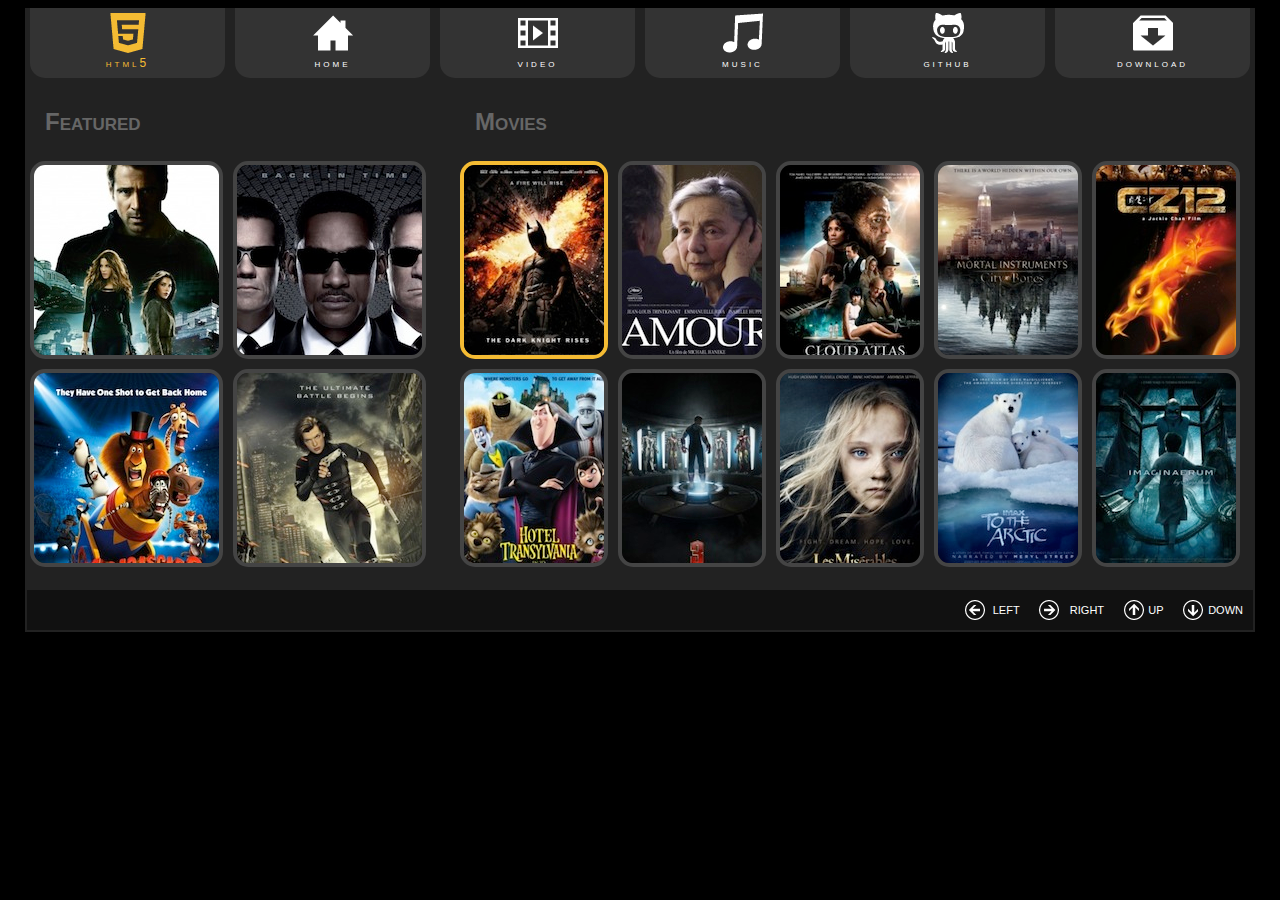
<file: index.html>
<!DOCTYPE html>
<html>
<head>
  <title>Gridy.js Demo</title>
  <meta charset="utf8">
  <link rel="stylesheet" type="text/css" href="http://necolas.github.com/normalize.css/2.0.1/normalize.css">
  <link rel="stylesheet" type="text/css" href="smart.css">
</head>
<body>
    <section id="app">
    <nav id="category">
        <script type="text/tpl">
            <li class="{name}"><a href="{url}">{name}</a></li>
        </script>
        <div class="wrapper">
            <div class="content"></div>
        </div>
    </nav>

    <section class="featured col2">
        <h2>Featured</h2>
        <div id="featured">
            <script type="text/tpl">
                <li><figure><img data-src="images/posters/{id}.jpg"></figure></li>
            </script>
            <div class="wrapper">
                <div class="content"></div>
            </div>
        </div>
    </section>

    <section class="movies col4">
        <h2>Movies</h2>
        <div id="videos">
            <script type="text/tpl">
                <li><figure><img data-src="images/posters/s{id}.jpg"></figure></li>
            </script>
            <div class="wrapper">
                <div class="content"></div>
            </div>
        </div>
    </section>

    <footer class="col6">
        <span class="arrow_left">left</span>
        <span class="arrow_right">right</span>
        <span class="arrow_up">up</span>
        <span class="arrow_down">down</span>
    </footer>

</section>
<script src="gridy.min.js"></script>
<script src="smart.js"></script>
</body>
</html>
</file>
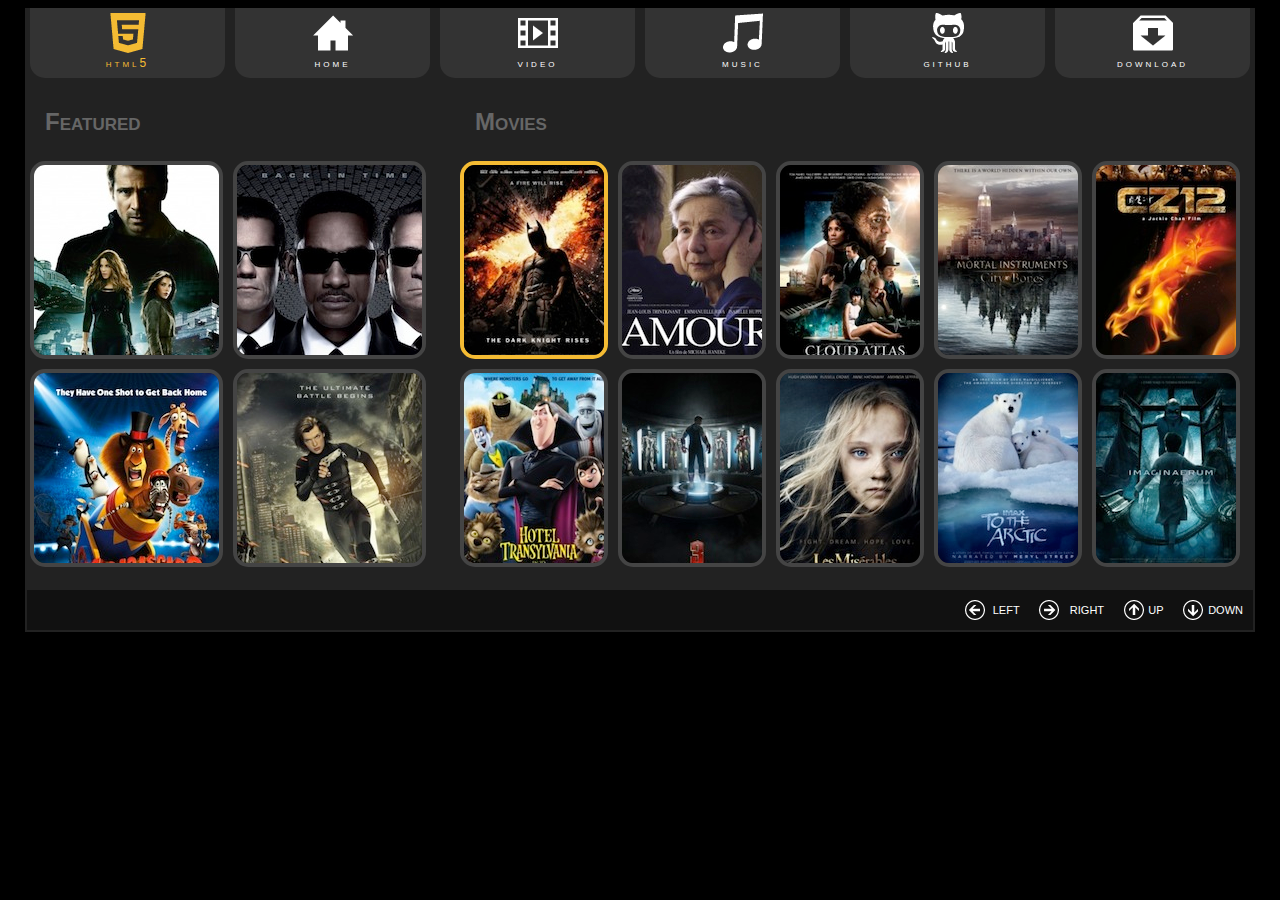
<file: demo-app/index.html>
<!DOCTYPE html>
<html>
<head>
  <title>Gridy.js Demo</title>
  <meta charset="utf8">
  <link rel="stylesheet" type="text/css" href="http://necolas.github.com/normalize.css/2.0.1/normalize.css">
  <link rel="stylesheet" type="text/css" href="smart.css">
</head>
<body>
    <section id="app">
    <nav id="category">
        <script type="text/tpl">
            <li class="{name}"><a href="{url}">{name}</a></li>
        </script>
        <div class="wrapper">
            <div class="content"></div>
        </div>
    </nav>

    <section class="featured col2">
        <h2>Featured</h2>
        <div id="featured">
            <script type="text/tpl">
                <li><figure><img data-src="images/posters/{id}.jpg"></figure></li>
            </script>
            <div class="wrapper">
                <div class="content"></div>
            </div>
        </div>
    </section>

    <section class="movies col4">
        <h2>Movies</h2>
        <div id="videos">
            <script type="text/tpl">
                <li><figure><img data-src="images/posters/s{id}.jpg"></figure></li>
            </script>
            <div class="wrapper">
                <div class="content"></div>
            </div>
        </div>
    </section>

    <footer class="col6">
        <span class="arrow_left">left</span>
        <span class="arrow_right">right</span>
        <span class="arrow_up">up</span>
        <span class="arrow_down">down</span>
    </footer>

</section>
<script src="../gridy.min.js"></script>
<script src="smart.js"></script>
</body>
</html>
</file>
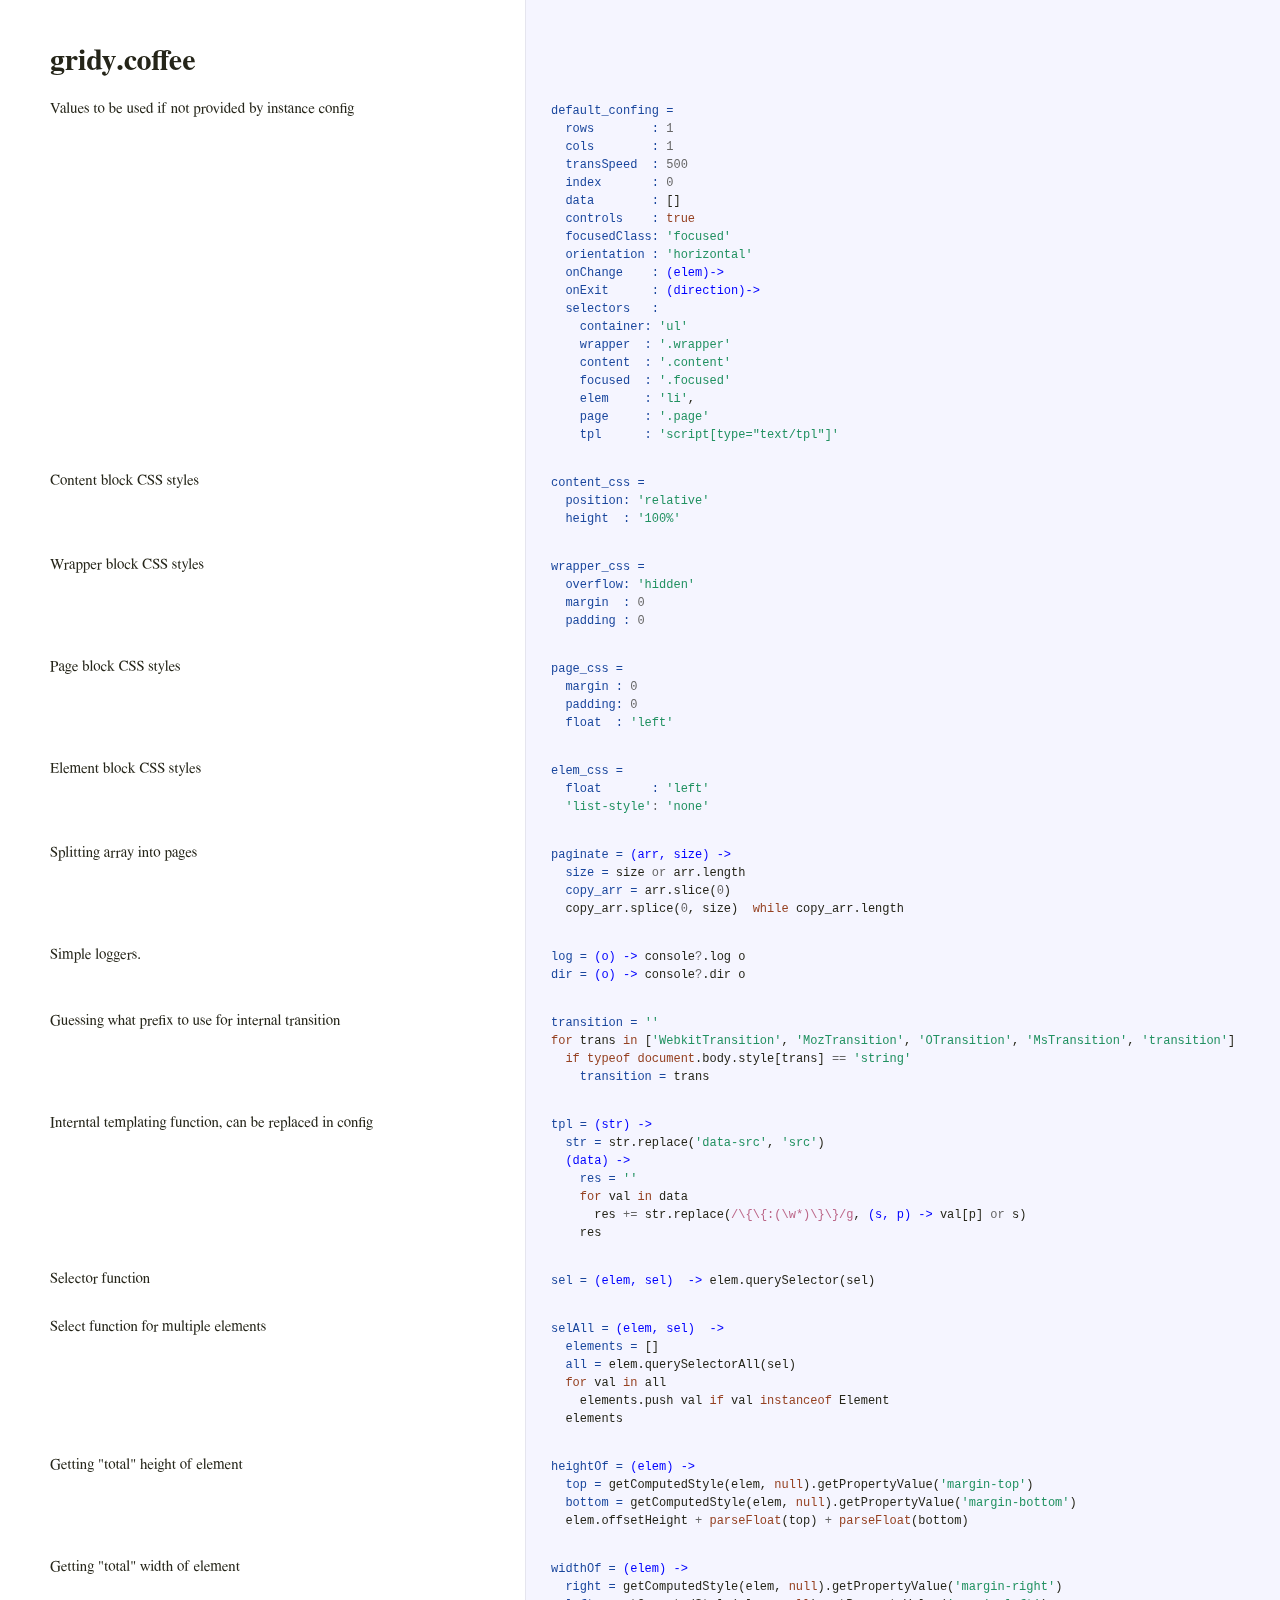
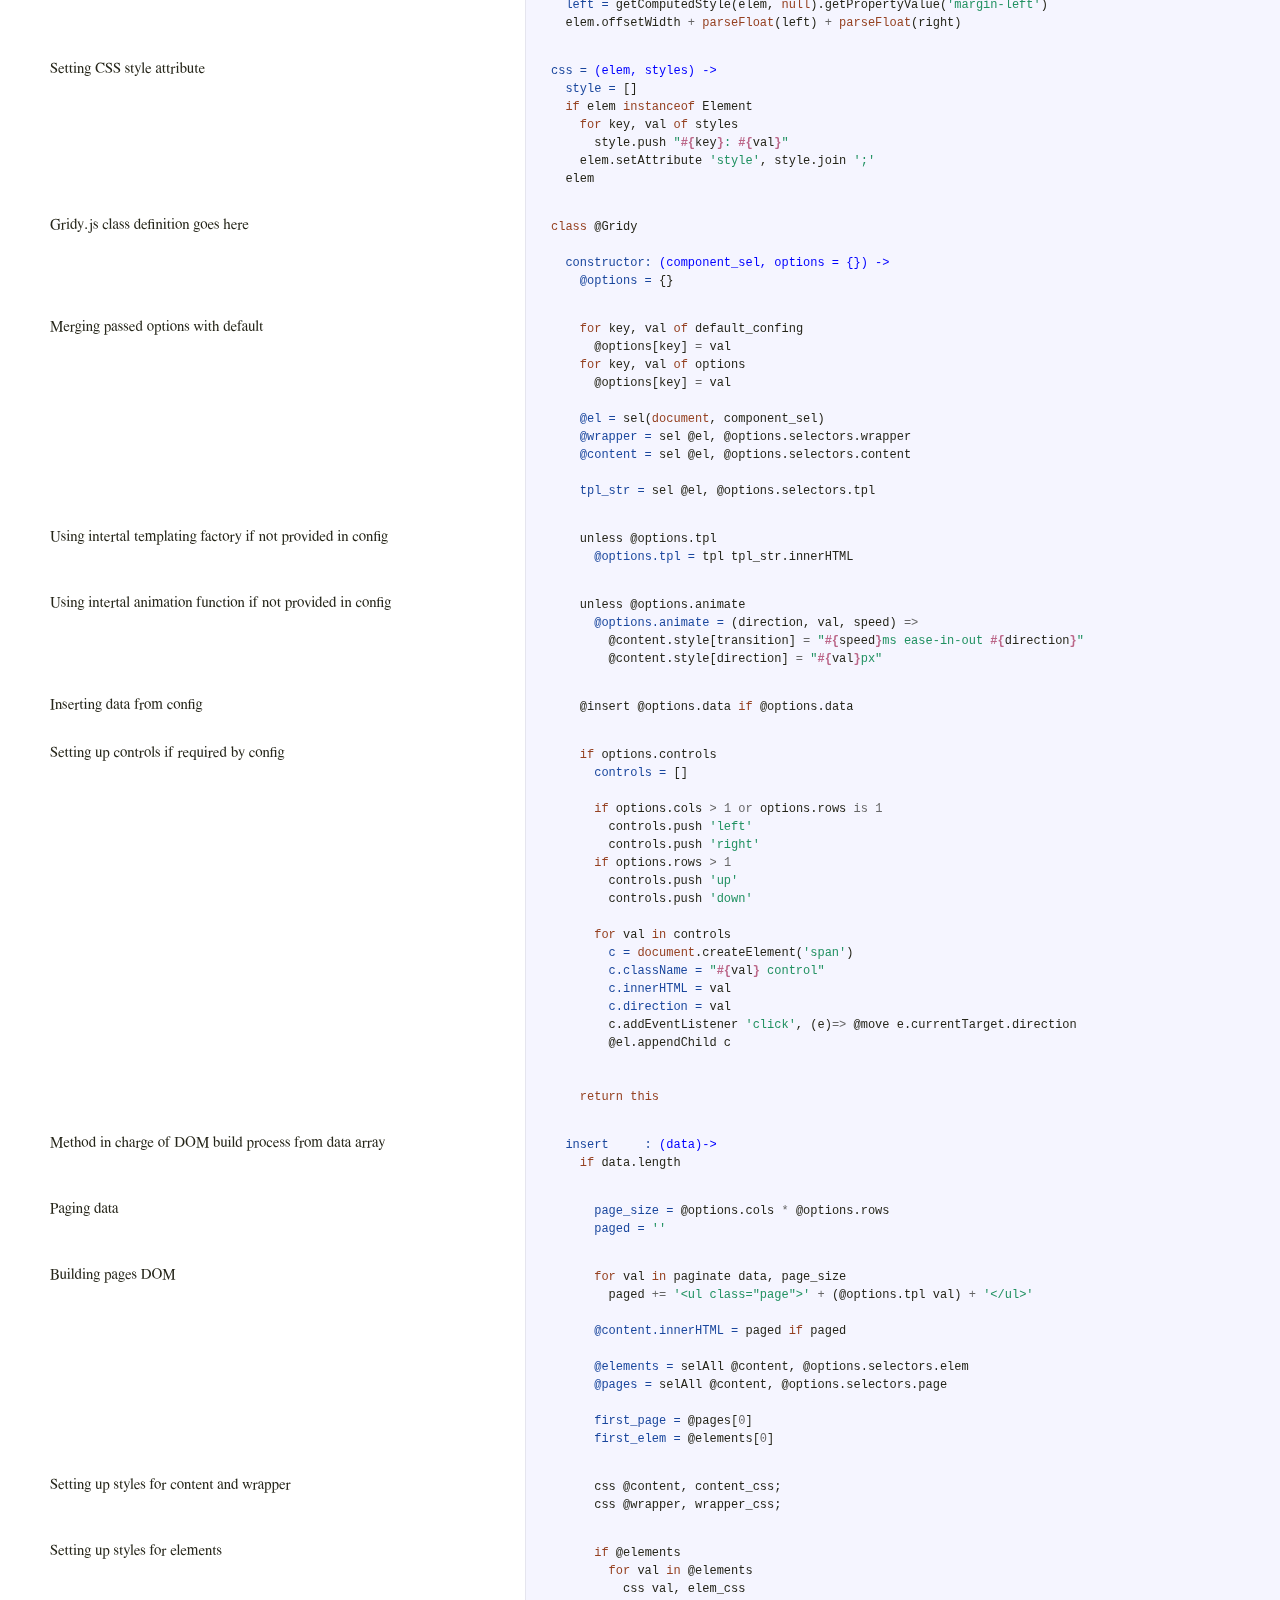
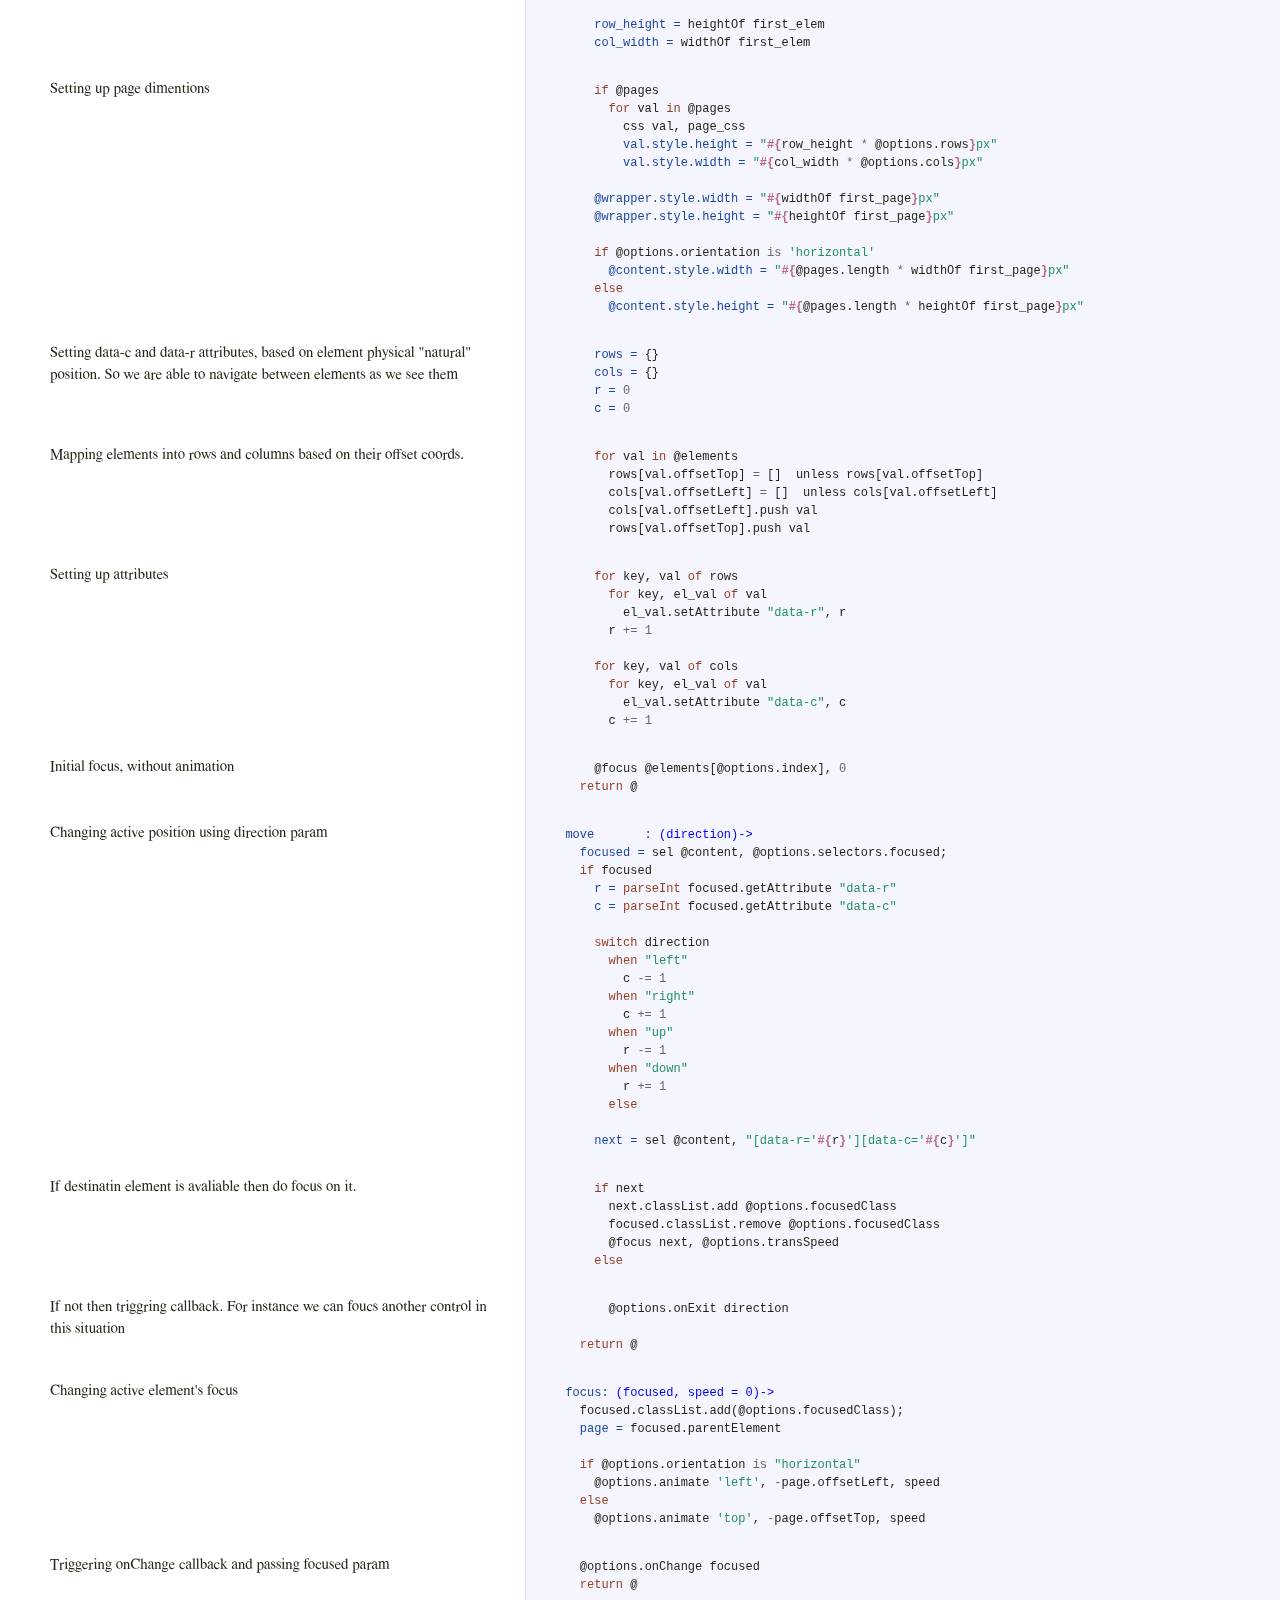
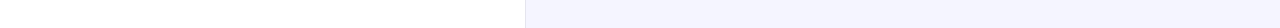
<file: docs/gridy.html>
<!DOCTYPE html>  <html> <head>   <title>gridy.coffee</title>   <meta http-equiv="content-type" content="text/html; charset=UTF-8">   <link rel="stylesheet" media="all" href="docco.css" /> </head> <body>   <div id="container">     <div id="background"></div>          <table cellpadding="0" cellspacing="0">       <thead>         <tr>           <th class="docs">             <h1>               gridy.coffee             </h1>           </th>           <th class="code">           </th>         </tr>       </thead>       <tbody>                               <tr id="section-1">             <td class="docs">               <div class="pilwrap">                 <a class="pilcrow" href="#section-1">&#182;</a>               </div>               <p>Values to be used if not provided by instance config</p>             </td>             <td class="code">               <div class="highlight"><pre><span class="nv">default_confing =</span>
  <span class="nv">rows        : </span><span class="mi">1</span>
  <span class="nv">cols        : </span><span class="mi">1</span>
  <span class="nv">transSpeed  : </span><span class="mi">500</span>
  <span class="nv">index       : </span><span class="mi">0</span>
  <span class="nv">data        : </span><span class="p">[]</span>
  <span class="nv">controls    : </span><span class="kc">true</span>
  <span class="nv">focusedClass: </span><span class="s">&#39;focused&#39;</span>
  <span class="nv">orientation : </span><span class="s">&#39;horizontal&#39;</span>
  <span class="nv">onChange    : </span><span class="nf">(elem)-&gt;</span>
  <span class="nv">onExit      : </span><span class="nf">(direction)-&gt;</span>
  <span class="nv">selectors   :</span>
    <span class="nv">container: </span><span class="s">&#39;ul&#39;</span>
    <span class="nv">wrapper  : </span><span class="s">&#39;.wrapper&#39;</span>
    <span class="nv">content  : </span><span class="s">&#39;.content&#39;</span>
    <span class="nv">focused  : </span><span class="s">&#39;.focused&#39;</span>
    <span class="nv">elem     : </span><span class="s">&#39;li&#39;</span><span class="p">,</span>
    <span class="nv">page     : </span><span class="s">&#39;.page&#39;</span>
    <span class="nv">tpl      : </span><span class="s">&#39;script[type=&quot;text/tpl&quot;]&#39;</span></pre></div>             </td>           </tr>                               <tr id="section-2">             <td class="docs">               <div class="pilwrap">                 <a class="pilcrow" href="#section-2">&#182;</a>               </div>               <p>Content block CSS styles</p>             </td>             <td class="code">               <div class="highlight"><pre><span class="nv">content_css =</span>
  <span class="nv">position: </span><span class="s">&#39;relative&#39;</span>
  <span class="nv">height  : </span><span class="s">&#39;100%&#39;</span></pre></div>             </td>           </tr>                               <tr id="section-3">             <td class="docs">               <div class="pilwrap">                 <a class="pilcrow" href="#section-3">&#182;</a>               </div>               <p>Wrapper block CSS styles</p>             </td>             <td class="code">               <div class="highlight"><pre><span class="nv">wrapper_css =</span>
  <span class="nv">overflow: </span><span class="s">&#39;hidden&#39;</span>
  <span class="nv">margin  : </span><span class="mi">0</span>
  <span class="nv">padding : </span><span class="mi">0</span></pre></div>             </td>           </tr>                               <tr id="section-4">             <td class="docs">               <div class="pilwrap">                 <a class="pilcrow" href="#section-4">&#182;</a>               </div>               <p>Page block CSS styles</p>             </td>             <td class="code">               <div class="highlight"><pre><span class="nv">page_css =</span>
  <span class="nv">margin : </span><span class="mi">0</span>
  <span class="nv">padding: </span><span class="mi">0</span>
  <span class="nv">float  : </span><span class="s">&#39;left&#39;</span></pre></div>             </td>           </tr>                               <tr id="section-5">             <td class="docs">               <div class="pilwrap">                 <a class="pilcrow" href="#section-5">&#182;</a>               </div>               <p>Element block CSS styles</p>             </td>             <td class="code">               <div class="highlight"><pre><span class="nv">elem_css =</span>
  <span class="nv">float       : </span><span class="s">&#39;left&#39;</span>
  <span class="s">&#39;list-style&#39;</span><span class="o">:</span> <span class="s">&#39;none&#39;</span></pre></div>             </td>           </tr>                               <tr id="section-6">             <td class="docs">               <div class="pilwrap">                 <a class="pilcrow" href="#section-6">&#182;</a>               </div>               <p>Splitting array into pages</p>             </td>             <td class="code">               <div class="highlight"><pre><span class="nv">paginate = </span><span class="nf">(arr, size) -&gt;</span>
  <span class="nv">size = </span><span class="nx">size</span> <span class="o">or</span> <span class="nx">arr</span><span class="p">.</span><span class="nx">length</span>
  <span class="nv">copy_arr = </span><span class="nx">arr</span><span class="p">.</span><span class="nx">slice</span><span class="p">(</span><span class="mi">0</span><span class="p">)</span>
  <span class="nx">copy_arr</span><span class="p">.</span><span class="nx">splice</span><span class="p">(</span><span class="mi">0</span><span class="p">,</span> <span class="nx">size</span><span class="p">)</span>  <span class="k">while</span> <span class="nx">copy_arr</span><span class="p">.</span><span class="nx">length</span></pre></div>             </td>           </tr>                               <tr id="section-7">             <td class="docs">               <div class="pilwrap">                 <a class="pilcrow" href="#section-7">&#182;</a>               </div>               <p>Simple loggers.</p>             </td>             <td class="code">               <div class="highlight"><pre><span class="nv">log = </span><span class="nf">(o) -&gt;</span> <span class="nx">console</span><span class="o">?</span><span class="p">.</span><span class="nx">log</span> <span class="nx">o</span>
<span class="nv">dir = </span><span class="nf">(o) -&gt;</span> <span class="nx">console</span><span class="o">?</span><span class="p">.</span><span class="nx">dir</span> <span class="nx">o</span></pre></div>             </td>           </tr>                               <tr id="section-8">             <td class="docs">               <div class="pilwrap">                 <a class="pilcrow" href="#section-8">&#182;</a>               </div>               <p>Guessing what prefix to use for internal transition</p>             </td>             <td class="code">               <div class="highlight"><pre><span class="nv">transition = </span><span class="s">&#39;&#39;</span>
<span class="k">for</span> <span class="nx">trans</span> <span class="k">in</span> <span class="p">[</span><span class="s">&#39;WebkitTransition&#39;</span><span class="p">,</span> <span class="s">&#39;MozTransition&#39;</span><span class="p">,</span> <span class="s">&#39;OTransition&#39;</span><span class="p">,</span> <span class="s">&#39;MsTransition&#39;</span><span class="p">,</span> <span class="s">&#39;transition&#39;</span><span class="p">]</span>
  <span class="k">if</span> <span class="k">typeof</span> <span class="nb">document</span><span class="p">.</span><span class="nx">body</span><span class="p">.</span><span class="nx">style</span><span class="p">[</span><span class="nx">trans</span><span class="p">]</span> <span class="o">==</span> <span class="s">&#39;string&#39;</span>
    <span class="nv">transition = </span><span class="nx">trans</span></pre></div>             </td>           </tr>                               <tr id="section-9">             <td class="docs">               <div class="pilwrap">                 <a class="pilcrow" href="#section-9">&#182;</a>               </div>               <p>Interntal templating function, can be replaced in config</p>             </td>             <td class="code">               <div class="highlight"><pre><span class="nv">tpl = </span><span class="nf">(str) -&gt;</span>
  <span class="nv">str = </span><span class="nx">str</span><span class="p">.</span><span class="nx">replace</span><span class="p">(</span><span class="s">&#39;data-src&#39;</span><span class="p">,</span> <span class="s">&#39;src&#39;</span><span class="p">)</span>
  <span class="nf">(data) -&gt;</span>
    <span class="nv">res = </span><span class="s">&#39;&#39;</span>
    <span class="k">for</span> <span class="nx">val</span> <span class="k">in</span> <span class="nx">data</span>
      <span class="nx">res</span> <span class="o">+=</span> <span class="nx">str</span><span class="p">.</span><span class="nx">replace</span><span class="p">(</span><span class="sr">/\{\{:(\w*)\}\}/g</span><span class="p">,</span> <span class="nf">(s, p) -&gt;</span> <span class="nx">val</span><span class="p">[</span><span class="nx">p</span><span class="p">]</span> <span class="o">or</span> <span class="nx">s</span><span class="p">)</span>
    <span class="nx">res</span></pre></div>             </td>           </tr>                               <tr id="section-10">             <td class="docs">               <div class="pilwrap">                 <a class="pilcrow" href="#section-10">&#182;</a>               </div>               <p>Selector function</p>             </td>             <td class="code">               <div class="highlight"><pre><span class="nv">sel = </span><span class="nf">(elem, sel)  -&gt;</span> <span class="nx">elem</span><span class="p">.</span><span class="nx">querySelector</span><span class="p">(</span><span class="nx">sel</span><span class="p">)</span></pre></div>             </td>           </tr>                               <tr id="section-11">             <td class="docs">               <div class="pilwrap">                 <a class="pilcrow" href="#section-11">&#182;</a>               </div>               <p>Select function for multiple elements</p>             </td>             <td class="code">               <div class="highlight"><pre><span class="nv">selAll = </span><span class="nf">(elem, sel)  -&gt;</span>
  <span class="nv">elements = </span><span class="p">[]</span>
  <span class="nv">all = </span><span class="nx">elem</span><span class="p">.</span><span class="nx">querySelectorAll</span><span class="p">(</span><span class="nx">sel</span><span class="p">)</span>
  <span class="k">for</span> <span class="nx">val</span> <span class="k">in</span> <span class="nx">all</span>
    <span class="nx">elements</span><span class="p">.</span><span class="nx">push</span> <span class="nx">val</span> <span class="k">if</span> <span class="nx">val</span> <span class="k">instanceof</span> <span class="nx">Element</span>
  <span class="nx">elements</span></pre></div>             </td>           </tr>                               <tr id="section-12">             <td class="docs">               <div class="pilwrap">                 <a class="pilcrow" href="#section-12">&#182;</a>               </div>               <p>Getting "total" height of element</p>             </td>             <td class="code">               <div class="highlight"><pre><span class="nv">heightOf = </span><span class="nf">(elem) -&gt;</span>
  <span class="nv">top = </span><span class="nx">getComputedStyle</span><span class="p">(</span><span class="nx">elem</span><span class="p">,</span> <span class="kc">null</span><span class="p">).</span><span class="nx">getPropertyValue</span><span class="p">(</span><span class="s">&#39;margin-top&#39;</span><span class="p">)</span>
  <span class="nv">bottom = </span><span class="nx">getComputedStyle</span><span class="p">(</span><span class="nx">elem</span><span class="p">,</span> <span class="kc">null</span><span class="p">).</span><span class="nx">getPropertyValue</span><span class="p">(</span><span class="s">&#39;margin-bottom&#39;</span><span class="p">)</span>
  <span class="nx">elem</span><span class="p">.</span><span class="nx">offsetHeight</span> <span class="o">+</span> <span class="nb">parseFloat</span><span class="p">(</span><span class="nx">top</span><span class="p">)</span> <span class="o">+</span> <span class="nb">parseFloat</span><span class="p">(</span><span class="nx">bottom</span><span class="p">)</span></pre></div>             </td>           </tr>                               <tr id="section-13">             <td class="docs">               <div class="pilwrap">                 <a class="pilcrow" href="#section-13">&#182;</a>               </div>               <p>Getting "total" width of element</p>             </td>             <td class="code">               <div class="highlight"><pre><span class="nv">widthOf = </span><span class="nf">(elem) -&gt;</span>
  <span class="nv">right = </span><span class="nx">getComputedStyle</span><span class="p">(</span><span class="nx">elem</span><span class="p">,</span> <span class="kc">null</span><span class="p">).</span><span class="nx">getPropertyValue</span><span class="p">(</span><span class="s">&#39;margin-right&#39;</span><span class="p">)</span>
  <span class="nv">left = </span><span class="nx">getComputedStyle</span><span class="p">(</span><span class="nx">elem</span><span class="p">,</span> <span class="kc">null</span><span class="p">).</span><span class="nx">getPropertyValue</span><span class="p">(</span><span class="s">&#39;margin-left&#39;</span><span class="p">)</span>
  <span class="nx">elem</span><span class="p">.</span><span class="nx">offsetWidth</span> <span class="o">+</span> <span class="nb">parseFloat</span><span class="p">(</span><span class="nx">left</span><span class="p">)</span> <span class="o">+</span> <span class="nb">parseFloat</span><span class="p">(</span><span class="nx">right</span><span class="p">)</span></pre></div>             </td>           </tr>                               <tr id="section-14">             <td class="docs">               <div class="pilwrap">                 <a class="pilcrow" href="#section-14">&#182;</a>               </div>               <p>Setting CSS style attribute</p>             </td>             <td class="code">               <div class="highlight"><pre><span class="nv">css = </span><span class="nf">(elem, styles) -&gt;</span>
  <span class="nv">style = </span><span class="p">[]</span>
  <span class="k">if</span> <span class="nx">elem</span> <span class="k">instanceof</span> <span class="nx">Element</span>
    <span class="k">for</span> <span class="nx">key</span><span class="p">,</span> <span class="nx">val</span> <span class="k">of</span> <span class="nx">styles</span>
      <span class="nx">style</span><span class="p">.</span><span class="nx">push</span> <span class="s">&quot;</span><span class="si">#{</span><span class="nx">key</span><span class="si">}</span><span class="s">: </span><span class="si">#{</span><span class="nx">val</span><span class="si">}</span><span class="s">&quot;</span>
    <span class="nx">elem</span><span class="p">.</span><span class="nx">setAttribute</span> <span class="s">&#39;style&#39;</span><span class="p">,</span> <span class="nx">style</span><span class="p">.</span><span class="nx">join</span> <span class="s">&#39;;&#39;</span>
  <span class="nx">elem</span></pre></div>             </td>           </tr>                               <tr id="section-15">             <td class="docs">               <div class="pilwrap">                 <a class="pilcrow" href="#section-15">&#182;</a>               </div>               <p>Gridy.js class definition goes here</p>             </td>             <td class="code">               <div class="highlight"><pre><span class="k">class</span> <span class="nx">@Gridy</span>

  <span class="nv">constructor: </span><span class="nf">(component_sel, options = {}) -&gt;</span>
    <span class="vi">@options = </span><span class="p">{}</span></pre></div>             </td>           </tr>                               <tr id="section-16">             <td class="docs">               <div class="pilwrap">                 <a class="pilcrow" href="#section-16">&#182;</a>               </div>               <p>Merging passed options with default</p>             </td>             <td class="code">               <div class="highlight"><pre>    <span class="k">for</span> <span class="nx">key</span><span class="p">,</span> <span class="nx">val</span> <span class="k">of</span> <span class="nx">default_confing</span>
      <span class="nx">@options</span><span class="p">[</span><span class="nx">key</span><span class="p">]</span> <span class="o">=</span> <span class="nx">val</span>
    <span class="k">for</span> <span class="nx">key</span><span class="p">,</span> <span class="nx">val</span> <span class="k">of</span> <span class="nx">options</span>
      <span class="nx">@options</span><span class="p">[</span><span class="nx">key</span><span class="p">]</span> <span class="o">=</span> <span class="nx">val</span>

    <span class="vi">@el = </span><span class="nx">sel</span><span class="p">(</span><span class="nb">document</span><span class="p">,</span> <span class="nx">component_sel</span><span class="p">)</span>
    <span class="vi">@wrapper = </span><span class="nx">sel</span> <span class="nx">@el</span><span class="p">,</span> <span class="nx">@options</span><span class="p">.</span><span class="nx">selectors</span><span class="p">.</span><span class="nx">wrapper</span>
    <span class="vi">@content = </span><span class="nx">sel</span> <span class="nx">@el</span><span class="p">,</span> <span class="nx">@options</span><span class="p">.</span><span class="nx">selectors</span><span class="p">.</span><span class="nx">content</span>

    <span class="nv">tpl_str = </span><span class="nx">sel</span> <span class="nx">@el</span><span class="p">,</span> <span class="nx">@options</span><span class="p">.</span><span class="nx">selectors</span><span class="p">.</span><span class="nx">tpl</span></pre></div>             </td>           </tr>                               <tr id="section-17">             <td class="docs">               <div class="pilwrap">                 <a class="pilcrow" href="#section-17">&#182;</a>               </div>               <p>Using intertal templating factory if not provided in config</p>             </td>             <td class="code">               <div class="highlight"><pre>    <span class="nx">unless</span> <span class="nx">@options</span><span class="p">.</span><span class="nx">tpl</span>
      <span class="vi">@options.tpl = </span><span class="nx">tpl</span> <span class="nx">tpl_str</span><span class="p">.</span><span class="nx">innerHTML</span></pre></div>             </td>           </tr>                               <tr id="section-18">             <td class="docs">               <div class="pilwrap">                 <a class="pilcrow" href="#section-18">&#182;</a>               </div>               <p>Using intertal animation function if not provided in config</p>             </td>             <td class="code">               <div class="highlight"><pre>    <span class="nx">unless</span> <span class="nx">@options</span><span class="p">.</span><span class="nx">animate</span>
      <span class="vi">@options.animate = </span><span class="p">(</span><span class="nx">direction</span><span class="p">,</span> <span class="nx">val</span><span class="p">,</span> <span class="nx">speed</span><span class="p">)</span> <span class="o">=&gt;</span>
        <span class="nx">@content</span><span class="p">.</span><span class="nx">style</span><span class="p">[</span><span class="nx">transition</span><span class="p">]</span> <span class="o">=</span> <span class="s">&quot;</span><span class="si">#{</span><span class="nx">speed</span><span class="si">}</span><span class="s">ms ease-in-out </span><span class="si">#{</span><span class="nx">direction</span><span class="si">}</span><span class="s">&quot;</span>
        <span class="nx">@content</span><span class="p">.</span><span class="nx">style</span><span class="p">[</span><span class="nx">direction</span><span class="p">]</span> <span class="o">=</span> <span class="s">&quot;</span><span class="si">#{</span><span class="nx">val</span><span class="si">}</span><span class="s">px&quot;</span></pre></div>             </td>           </tr>                               <tr id="section-19">             <td class="docs">               <div class="pilwrap">                 <a class="pilcrow" href="#section-19">&#182;</a>               </div>               <p>Inserting data from config</p>             </td>             <td class="code">               <div class="highlight"><pre>    <span class="nx">@insert</span> <span class="nx">@options</span><span class="p">.</span><span class="nx">data</span> <span class="k">if</span> <span class="nx">@options</span><span class="p">.</span><span class="nx">data</span></pre></div>             </td>           </tr>                               <tr id="section-20">             <td class="docs">               <div class="pilwrap">                 <a class="pilcrow" href="#section-20">&#182;</a>               </div>               <p>Setting up controls if required by config</p>             </td>             <td class="code">               <div class="highlight"><pre>    <span class="k">if</span> <span class="nx">options</span><span class="p">.</span><span class="nx">controls</span>
      <span class="nv">controls = </span><span class="p">[]</span>

      <span class="k">if</span> <span class="nx">options</span><span class="p">.</span><span class="nx">cols</span> <span class="o">&gt;</span> <span class="mi">1</span> <span class="o">or</span> <span class="nx">options</span><span class="p">.</span><span class="nx">rows</span> <span class="o">is</span> <span class="mi">1</span>
        <span class="nx">controls</span><span class="p">.</span><span class="nx">push</span> <span class="s">&#39;left&#39;</span>
        <span class="nx">controls</span><span class="p">.</span><span class="nx">push</span> <span class="s">&#39;right&#39;</span>
      <span class="k">if</span> <span class="nx">options</span><span class="p">.</span><span class="nx">rows</span> <span class="o">&gt;</span> <span class="mi">1</span>
        <span class="nx">controls</span><span class="p">.</span><span class="nx">push</span> <span class="s">&#39;up&#39;</span>
        <span class="nx">controls</span><span class="p">.</span><span class="nx">push</span> <span class="s">&#39;down&#39;</span>

      <span class="k">for</span> <span class="nx">val</span> <span class="k">in</span> <span class="nx">controls</span>
        <span class="nv">c = </span><span class="nb">document</span><span class="p">.</span><span class="nx">createElement</span><span class="p">(</span><span class="s">&#39;span&#39;</span><span class="p">)</span>
        <span class="nv">c.className = </span><span class="s">&quot;</span><span class="si">#{</span><span class="nx">val</span><span class="si">}</span><span class="s"> control&quot;</span>
        <span class="nv">c.innerHTML = </span><span class="nx">val</span>
        <span class="nv">c.direction = </span><span class="nx">val</span>
        <span class="nx">c</span><span class="p">.</span><span class="nx">addEventListener</span> <span class="s">&#39;click&#39;</span><span class="p">,</span> <span class="p">(</span><span class="nx">e</span><span class="p">)</span><span class="o">=&gt;</span> <span class="nx">@move</span> <span class="nx">e</span><span class="p">.</span><span class="nx">currentTarget</span><span class="p">.</span><span class="nx">direction</span>
        <span class="nx">@el</span><span class="p">.</span><span class="nx">appendChild</span> <span class="nx">c</span>


    <span class="k">return</span> <span class="k">this</span></pre></div>             </td>           </tr>                               <tr id="section-21">             <td class="docs">               <div class="pilwrap">                 <a class="pilcrow" href="#section-21">&#182;</a>               </div>               <p>Method in charge of DOM build process from data array</p>             </td>             <td class="code">               <div class="highlight"><pre>  <span class="nv">insert     : </span><span class="nf">(data)-&gt;</span>
    <span class="k">if</span> <span class="nx">data</span><span class="p">.</span><span class="nx">length</span></pre></div>             </td>           </tr>                               <tr id="section-22">             <td class="docs">               <div class="pilwrap">                 <a class="pilcrow" href="#section-22">&#182;</a>               </div>               <p>Paging data</p>             </td>             <td class="code">               <div class="highlight"><pre>      <span class="nv">page_size = </span><span class="nx">@options</span><span class="p">.</span><span class="nx">cols</span> <span class="o">*</span> <span class="nx">@options</span><span class="p">.</span><span class="nx">rows</span>
      <span class="nv">paged = </span><span class="s">&#39;&#39;</span></pre></div>             </td>           </tr>                               <tr id="section-23">             <td class="docs">               <div class="pilwrap">                 <a class="pilcrow" href="#section-23">&#182;</a>               </div>               <p>Building pages DOM</p>             </td>             <td class="code">               <div class="highlight"><pre>      <span class="k">for</span> <span class="nx">val</span> <span class="k">in</span> <span class="nx">paginate</span> <span class="nx">data</span><span class="p">,</span> <span class="nx">page_size</span>
        <span class="nx">paged</span> <span class="o">+=</span> <span class="s">&#39;&lt;ul class=&quot;page&quot;&gt;&#39;</span> <span class="o">+</span> <span class="p">(</span><span class="nx">@options</span><span class="p">.</span><span class="nx">tpl</span> <span class="nx">val</span><span class="p">)</span> <span class="o">+</span> <span class="s">&#39;&lt;/ul&gt;&#39;</span>

      <span class="vi">@content.innerHTML = </span><span class="nx">paged</span> <span class="k">if</span> <span class="nx">paged</span>

      <span class="vi">@elements = </span><span class="nx">selAll</span> <span class="nx">@content</span><span class="p">,</span> <span class="nx">@options</span><span class="p">.</span><span class="nx">selectors</span><span class="p">.</span><span class="nx">elem</span>
      <span class="vi">@pages = </span><span class="nx">selAll</span> <span class="nx">@content</span><span class="p">,</span> <span class="nx">@options</span><span class="p">.</span><span class="nx">selectors</span><span class="p">.</span><span class="nx">page</span>

      <span class="nv">first_page = </span><span class="nx">@pages</span><span class="p">[</span><span class="mi">0</span><span class="p">]</span>
      <span class="nv">first_elem = </span><span class="nx">@elements</span><span class="p">[</span><span class="mi">0</span><span class="p">]</span></pre></div>             </td>           </tr>                               <tr id="section-24">             <td class="docs">               <div class="pilwrap">                 <a class="pilcrow" href="#section-24">&#182;</a>               </div>               <p>Setting up styles for content and wrapper</p>             </td>             <td class="code">               <div class="highlight"><pre>      <span class="nx">css</span> <span class="nx">@content</span><span class="p">,</span> <span class="nx">content_css</span><span class="p">;</span>
      <span class="nx">css</span> <span class="nx">@wrapper</span><span class="p">,</span> <span class="nx">wrapper_css</span><span class="p">;</span></pre></div>             </td>           </tr>                               <tr id="section-25">             <td class="docs">               <div class="pilwrap">                 <a class="pilcrow" href="#section-25">&#182;</a>               </div>               <p>Setting up styles for elements</p>             </td>             <td class="code">               <div class="highlight"><pre>      <span class="k">if</span> <span class="nx">@elements</span>
        <span class="k">for</span> <span class="nx">val</span> <span class="k">in</span> <span class="nx">@elements</span>
          <span class="nx">css</span> <span class="nx">val</span><span class="p">,</span> <span class="nx">elem_css</span>

      <span class="nv">row_height = </span><span class="nx">heightOf</span> <span class="nx">first_elem</span>
      <span class="nv">col_width = </span><span class="nx">widthOf</span> <span class="nx">first_elem</span></pre></div>             </td>           </tr>                               <tr id="section-26">             <td class="docs">               <div class="pilwrap">                 <a class="pilcrow" href="#section-26">&#182;</a>               </div>               <p>Setting up page dimentions</p>             </td>             <td class="code">               <div class="highlight"><pre>      <span class="k">if</span> <span class="nx">@pages</span>
        <span class="k">for</span> <span class="nx">val</span> <span class="k">in</span> <span class="nx">@pages</span>
          <span class="nx">css</span> <span class="nx">val</span><span class="p">,</span> <span class="nx">page_css</span>
          <span class="nv">val.style.height = </span><span class="s">&quot;</span><span class="si">#{</span><span class="nx">row_height</span> <span class="o">*</span> <span class="nx">@options</span><span class="p">.</span><span class="nx">rows</span><span class="si">}</span><span class="s">px&quot;</span>
          <span class="nv">val.style.width = </span><span class="s">&quot;</span><span class="si">#{</span><span class="nx">col_width</span> <span class="o">*</span> <span class="nx">@options</span><span class="p">.</span><span class="nx">cols</span><span class="si">}</span><span class="s">px&quot;</span>

      <span class="vi">@wrapper.style.width = </span><span class="s">&quot;</span><span class="si">#{</span><span class="nx">widthOf</span> <span class="nx">first_page</span><span class="si">}</span><span class="s">px&quot;</span>
      <span class="vi">@wrapper.style.height = </span><span class="s">&quot;</span><span class="si">#{</span><span class="nx">heightOf</span> <span class="nx">first_page</span><span class="si">}</span><span class="s">px&quot;</span>

      <span class="k">if</span> <span class="nx">@options</span><span class="p">.</span><span class="nx">orientation</span> <span class="o">is</span> <span class="s">&#39;horizontal&#39;</span>
        <span class="vi">@content.style.width = </span><span class="s">&quot;</span><span class="si">#{</span><span class="nx">@pages</span><span class="p">.</span><span class="nx">length</span> <span class="o">*</span> <span class="nx">widthOf</span> <span class="nx">first_page</span><span class="si">}</span><span class="s">px&quot;</span>
      <span class="k">else</span>
        <span class="vi">@content.style.height = </span><span class="s">&quot;</span><span class="si">#{</span><span class="nx">@pages</span><span class="p">.</span><span class="nx">length</span> <span class="o">*</span> <span class="nx">heightOf</span> <span class="nx">first_page</span><span class="si">}</span><span class="s">px&quot;</span></pre></div>             </td>           </tr>                               <tr id="section-27">             <td class="docs">               <div class="pilwrap">                 <a class="pilcrow" href="#section-27">&#182;</a>               </div>               <p>Setting data-c and data-r attributes, based on element physical "natural" position.
So we are able to navigate between elements as we see them</p>             </td>             <td class="code">               <div class="highlight"><pre>      <span class="nv">rows = </span><span class="p">{}</span>
      <span class="nv">cols = </span><span class="p">{}</span>
      <span class="nv">r = </span><span class="mi">0</span>
      <span class="nv">c = </span><span class="mi">0</span></pre></div>             </td>           </tr>                               <tr id="section-28">             <td class="docs">               <div class="pilwrap">                 <a class="pilcrow" href="#section-28">&#182;</a>               </div>               <p>Mapping elements into rows and columns based on their offset coords.</p>             </td>             <td class="code">               <div class="highlight"><pre>      <span class="k">for</span> <span class="nx">val</span> <span class="k">in</span> <span class="nx">@elements</span>
        <span class="nx">rows</span><span class="p">[</span><span class="nx">val</span><span class="p">.</span><span class="nx">offsetTop</span><span class="p">]</span> <span class="o">=</span> <span class="p">[]</span>  <span class="nx">unless</span> <span class="nx">rows</span><span class="p">[</span><span class="nx">val</span><span class="p">.</span><span class="nx">offsetTop</span><span class="p">]</span>
        <span class="nx">cols</span><span class="p">[</span><span class="nx">val</span><span class="p">.</span><span class="nx">offsetLeft</span><span class="p">]</span> <span class="o">=</span> <span class="p">[]</span>  <span class="nx">unless</span> <span class="nx">cols</span><span class="p">[</span><span class="nx">val</span><span class="p">.</span><span class="nx">offsetLeft</span><span class="p">]</span>
        <span class="nx">cols</span><span class="p">[</span><span class="nx">val</span><span class="p">.</span><span class="nx">offsetLeft</span><span class="p">].</span><span class="nx">push</span> <span class="nx">val</span>
        <span class="nx">rows</span><span class="p">[</span><span class="nx">val</span><span class="p">.</span><span class="nx">offsetTop</span><span class="p">].</span><span class="nx">push</span> <span class="nx">val</span></pre></div>             </td>           </tr>                               <tr id="section-29">             <td class="docs">               <div class="pilwrap">                 <a class="pilcrow" href="#section-29">&#182;</a>               </div>               <p>Setting up attributes</p>             </td>             <td class="code">               <div class="highlight"><pre>      <span class="k">for</span> <span class="nx">key</span><span class="p">,</span> <span class="nx">val</span> <span class="k">of</span> <span class="nx">rows</span>
        <span class="k">for</span> <span class="nx">key</span><span class="p">,</span> <span class="nx">el_val</span> <span class="k">of</span> <span class="nx">val</span>
          <span class="nx">el_val</span><span class="p">.</span><span class="nx">setAttribute</span> <span class="s">&quot;data-r&quot;</span><span class="p">,</span> <span class="nx">r</span>
        <span class="nx">r</span> <span class="o">+=</span> <span class="mi">1</span>

      <span class="k">for</span> <span class="nx">key</span><span class="p">,</span> <span class="nx">val</span> <span class="k">of</span> <span class="nx">cols</span>
        <span class="k">for</span> <span class="nx">key</span><span class="p">,</span> <span class="nx">el_val</span> <span class="k">of</span> <span class="nx">val</span>
          <span class="nx">el_val</span><span class="p">.</span><span class="nx">setAttribute</span> <span class="s">&quot;data-c&quot;</span><span class="p">,</span> <span class="nx">c</span>
        <span class="nx">c</span> <span class="o">+=</span> <span class="mi">1</span></pre></div>             </td>           </tr>                               <tr id="section-30">             <td class="docs">               <div class="pilwrap">                 <a class="pilcrow" href="#section-30">&#182;</a>               </div>               <p>Initial focus, without animation</p>             </td>             <td class="code">               <div class="highlight"><pre>      <span class="nx">@focus</span> <span class="nx">@elements</span><span class="p">[</span><span class="nx">@options</span><span class="p">.</span><span class="nx">index</span><span class="p">],</span> <span class="mi">0</span>
    <span class="k">return</span> <span class="nx">@</span></pre></div>             </td>           </tr>                               <tr id="section-31">             <td class="docs">               <div class="pilwrap">                 <a class="pilcrow" href="#section-31">&#182;</a>               </div>               <p>Changing active position using direction param</p>             </td>             <td class="code">               <div class="highlight"><pre>  <span class="nv">move       : </span><span class="nf">(direction)-&gt;</span>
    <span class="nv">focused = </span><span class="nx">sel</span> <span class="nx">@content</span><span class="p">,</span> <span class="nx">@options</span><span class="p">.</span><span class="nx">selectors</span><span class="p">.</span><span class="nx">focused</span><span class="p">;</span>
    <span class="k">if</span> <span class="nx">focused</span>
      <span class="nv">r = </span><span class="nb">parseInt</span> <span class="nx">focused</span><span class="p">.</span><span class="nx">getAttribute</span> <span class="s">&quot;data-r&quot;</span>
      <span class="nv">c = </span><span class="nb">parseInt</span> <span class="nx">focused</span><span class="p">.</span><span class="nx">getAttribute</span> <span class="s">&quot;data-c&quot;</span>

      <span class="k">switch</span> <span class="nx">direction</span>
        <span class="k">when</span> <span class="s">&quot;left&quot;</span>
          <span class="nx">c</span> <span class="o">-=</span> <span class="mi">1</span>
        <span class="k">when</span> <span class="s">&quot;right&quot;</span>
          <span class="nx">c</span> <span class="o">+=</span> <span class="mi">1</span>
        <span class="k">when</span> <span class="s">&quot;up&quot;</span>
          <span class="nx">r</span> <span class="o">-=</span> <span class="mi">1</span>
        <span class="k">when</span> <span class="s">&quot;down&quot;</span>
          <span class="nx">r</span> <span class="o">+=</span> <span class="mi">1</span>
        <span class="k">else</span>

      <span class="nv">next = </span><span class="nx">sel</span> <span class="nx">@content</span><span class="p">,</span> <span class="s">&quot;[data-r=&#39;</span><span class="si">#{</span><span class="nx">r</span><span class="si">}</span><span class="s">&#39;][data-c=&#39;</span><span class="si">#{</span><span class="nx">c</span><span class="si">}</span><span class="s">&#39;]&quot;</span></pre></div>             </td>           </tr>                               <tr id="section-32">             <td class="docs">               <div class="pilwrap">                 <a class="pilcrow" href="#section-32">&#182;</a>               </div>               <p>If destinatin element is avaliable then do focus on it.</p>             </td>             <td class="code">               <div class="highlight"><pre>      <span class="k">if</span> <span class="nx">next</span>
        <span class="nx">next</span><span class="p">.</span><span class="nx">classList</span><span class="p">.</span><span class="nx">add</span> <span class="nx">@options</span><span class="p">.</span><span class="nx">focusedClass</span>
        <span class="nx">focused</span><span class="p">.</span><span class="nx">classList</span><span class="p">.</span><span class="nx">remove</span> <span class="nx">@options</span><span class="p">.</span><span class="nx">focusedClass</span>
        <span class="nx">@focus</span> <span class="nx">next</span><span class="p">,</span> <span class="nx">@options</span><span class="p">.</span><span class="nx">transSpeed</span>
      <span class="k">else</span></pre></div>             </td>           </tr>                               <tr id="section-33">             <td class="docs">               <div class="pilwrap">                 <a class="pilcrow" href="#section-33">&#182;</a>               </div>               <p>If not then triggring callback. For instance we can foucs another control
in this situation</p>             </td>             <td class="code">               <div class="highlight"><pre>        <span class="nx">@options</span><span class="p">.</span><span class="nx">onExit</span> <span class="nx">direction</span>

    <span class="k">return</span> <span class="nx">@</span></pre></div>             </td>           </tr>                               <tr id="section-34">             <td class="docs">               <div class="pilwrap">                 <a class="pilcrow" href="#section-34">&#182;</a>               </div>               <p>Changing active element's focus</p>             </td>             <td class="code">               <div class="highlight"><pre>  <span class="nv">focus: </span><span class="nf">(focused, speed = 0)-&gt;</span>
    <span class="nx">focused</span><span class="p">.</span><span class="nx">classList</span><span class="p">.</span><span class="nx">add</span><span class="p">(</span><span class="nx">@options</span><span class="p">.</span><span class="nx">focusedClass</span><span class="p">);</span>
    <span class="nv">page = </span><span class="nx">focused</span><span class="p">.</span><span class="nx">parentElement</span>

    <span class="k">if</span> <span class="nx">@options</span><span class="p">.</span><span class="nx">orientation</span> <span class="o">is</span> <span class="s">&quot;horizontal&quot;</span>
      <span class="nx">@options</span><span class="p">.</span><span class="nx">animate</span> <span class="s">&#39;left&#39;</span><span class="p">,</span> <span class="o">-</span><span class="nx">page</span><span class="p">.</span><span class="nx">offsetLeft</span><span class="p">,</span> <span class="nx">speed</span>
    <span class="k">else</span>
      <span class="nx">@options</span><span class="p">.</span><span class="nx">animate</span> <span class="s">&#39;top&#39;</span><span class="p">,</span> <span class="o">-</span><span class="nx">page</span><span class="p">.</span><span class="nx">offsetTop</span><span class="p">,</span> <span class="nx">speed</span></pre></div>             </td>           </tr>                               <tr id="section-35">             <td class="docs">               <div class="pilwrap">                 <a class="pilcrow" href="#section-35">&#182;</a>               </div>               <p>Triggering onChange callback and passing focused param</p>             </td>             <td class="code">               <div class="highlight"><pre>    <span class="nx">@options</span><span class="p">.</span><span class="nx">onChange</span> <span class="nx">focused</span>
    <span class="k">return</span> <span class="nx">@</span>

</pre></div>             </td>           </tr>                </tbody>     </table>   </div> </body> </html>
</file>
<file: smart.css>
#app {
  background : #222;
  height     : 580px;
  margin     : 0 auto;
  padding    : 0;
  width      : 1230px
}

.active li.focused figure {
  border : 4px solid #f4bb33
}

a {
  text-decoration : none
}

body {
  background  : #000;
  color       : #666;
  font-family : "Helvetica Neue", Helvetica, Arial, sans-serif
}

footer {
  background : #111;
  border     : 2px solid #222;
  clear      : both;
  color      : #fff;
  height     : 40px;
  text-align : right
}

footer span {
  display      : inline-block;
  font-variant : small-caps;
  margin       : 5px;
  padding      : 5px
}

footer span.arrow_down {
  background : url(images/white/arrow-down.png) no-repeat left 5px;
  width      : 55px
}

footer span.arrow_left {
  background : url(images/white/arrow-left.png) no-repeat left 5px;
  width      : 50px
}

footer span.arrow_right {
  background : url(images/white/arrow-right.png) no-repeat left 5px;
  width      : 60px
}

footer span.arrow_up {
  background : url(images/white/arrow-up.png) no-repeat left 5px;
  width      : 35px
}

h2 {
  font-variant : small-caps;
  padding      : 0 20px
}

html {
  overflow : hidden
}

li.download a {
  background-image : url(images/white/box-add.png)
}

li.download.focused a {
  background-image : url(images/yellow/box-add.png)
}

li.github a {
  background-image : url(images/white/github.png)
}

li.github.focused a {
  background-image : url(images/yellow/github.png)
}

li.home a {
  background-image : url(images/white/home.png)
}

li.home.focused a {
  background-image : url(images/yellow/home.png)
}

li.html5 a {
  background : url(images/white/html5.png) no-repeat center 2px
}

li.html5.focused a {
  background-image : url(images/yellow/html5.png)
}

li.music a {
  background-image : url(images/white/music.png)
}

li.music.focused a {
  background-image : url(images/yellow/music.png)
}

li.video a {
  background-image : url(images/white/film.png)
}

li.video.focused a {
  background-image : url(images/yellow/film.png)
}

nav ul {
  list-style : none;
  margin     : 0;
  padding    : 0
}

nav ul li {
  background    : #333;
  border-radius : 0 0 15px 15px;
  display       : block;
  float         : left;
  height        : 70px;
  margin        : 0 5px 10px;
  padding       : 0;
  width         : 195px
}

nav ul li a {
  background     : no-repeat center 2px;
  bottom         : 5px;
  color          : #fff;
  display        : block;
  font-size      : 12px;
  font-variant   : small-caps;
  height         : 100%;
  letter-spacing : 3px;
  margin         : 3px 0 0;
  padding        : 45px 0 0;
  text-align     : center
}

nav ul li.focused a {
  color : #f4bb33
}

section.featured {
  float  : left;
  height : 500px;
  width  : 410px
}

section.featured figure {
  background    : #333;
  border        : 4px solid #444;
  border-radius : 15px;
  display       : block;
  float         : left;
  height        : 190px;
  margin        : 5px;
  overflow      : hidden;
  width         : 185px
}

section.movies {
  float  : right;
  margin : 0 0 0 20px;
  width  : 800px
}

section.movies figure {
  background    : #333;
  border        : 4px solid #444;
  border-radius : 15px;
  display       : block;
  float         : left;
  height        : 190px;
  margin        : 5px;
  overflow      : hidden;
  width         : 140px
}
</file>
<file: demo-app/smart.css>
#app {
  background : #222;
  height     : 580px;
  margin     : 0 auto;
  padding    : 0;
  width      : 1230px
}

.active li.focused figure {
  border : 4px solid #f4bb33
}

a {
  text-decoration : none
}

body {
  background          : #000;
  color               : #666;
  -moz-user-select    : none;
  -webkit-user-select : none;
  -ms-user-select     : none;
  font-family         : "Helvetica Neue", Helvetica, Arial, sans-serif
}

footer {
  background : #111;
  border     : 2px solid #222;
  clear      : both;
  color      : #fff;
  height     : 40px;
  text-align : right
}

footer span {
  display      : inline-block;
  font-variant : small-caps;
  margin       : 5px;
  padding      : 5px
}

footer span.arrow_down {
  background : url(images/white/arrow-down.png) no-repeat left 5px;
  width      : 55px
}

footer span.arrow_left {
  background : url(images/white/arrow-left.png) no-repeat left 5px;
  width      : 50px
}

footer span.arrow_right {
  background : url(images/white/arrow-right.png) no-repeat left 5px;
  width      : 60px
}

footer span.arrow_up {
  background : url(images/white/arrow-up.png) no-repeat left 5px;
  width      : 35px
}

h2 {
  font-variant : small-caps;
  padding      : 0 20px
}

html {
  overflow : hidden
}

li.download a {
  background-image : url(images/white/box-add.png)
}

li.download.focused a {
  background-image : url(images/yellow/box-add.png)
}

li.github a {
  background-image : url(images/white/github.png)
}

li.github.focused a {
  background-image : url(images/yellow/github.png)
}

li.home a {
  background-image : url(images/white/home.png)
}

li.home.focused a {
  background-image : url(images/yellow/home.png)
}

li.html5 a {
  background : url(images/white/html5.png) no-repeat center 2px
}

li.html5.focused a {
  background-image : url(images/yellow/html5.png)
}

li.music a {
  background-image : url(images/white/music.png)
}

li.music.focused a {
  background-image : url(images/yellow/music.png)
}

li.video a {
  background-image : url(images/white/film.png)
}

li.video.focused a {
  background-image : url(images/yellow/film.png)
}

nav ul {
  list-style : none;
  margin     : 0;
  padding    : 0
}

nav ul li {
  background    : #333;
  border-radius : 0 0 15px 15px;
  display       : block;
  float         : left;
  height        : 70px;
  margin        : 0 5px 10px;
  padding       : 0;
  width         : 195px
}

nav ul li a {
  background     : no-repeat center 2px;
  bottom         : 5px;
  color          : #fff;
  display        : block;
  font-size      : 12px;
  font-variant   : small-caps;
  height         : 100%;
  letter-spacing : 3px;
  margin         : 3px 0 0;
  padding        : 45px 0 0;
  text-align     : center
}

nav ul li.focused a {
  color : #f4bb33
}

section.featured {
  float  : left;
  height : 500px;
  width  : 410px
}

section.featured figure {
  background    : #333;
  border        : 4px solid #444;
  border-radius : 15px;
  display       : block;
  float         : left;
  height        : 190px;
  margin        : 5px;
  overflow      : hidden;
  width         : 185px
}

section.movies {
  float  : right;
  margin : 0 0 0 20px;
  width  : 800px
}

section.movies figure {
  background    : #333;
  border        : 4px solid #444;
  border-radius : 15px;
  display       : block;
  float         : left;
  height        : 190px;
  margin        : 5px;
  overflow      : hidden;
  width         : 140px
}
</file>
<file: docs/docco.css>
/*--------------------- Layout and Typography ----------------------------*/
body {
  font-family: 'Palatino Linotype', 'Book Antiqua', Palatino, FreeSerif, serif;
  font-size: 15px;
  line-height: 22px;
  color: #252519;
  margin: 0; padding: 0;
}
a {
  color: #261a3b;
}
  a:visited {
    color: #261a3b;
  }
p {
  margin: 0 0 15px 0;
}
h1, h2, h3, h4, h5, h6 {
  margin: 0px 0 15px 0;
}
  h1 {
    margin-top: 40px;
  }
hr {
    border: 0 none;
    border-top: 1px solid #e5e5ee;
    height: 1px;
    margin: 20px 0;
}
#container {
  position: relative;
}
#background {
  position: fixed;
  top: 0; left: 525px; right: 0; bottom: 0;
  background: #f5f5ff;
  border-left: 1px solid #e5e5ee;
  z-index: -1;
}
#jump_to, #jump_page {
  background: white;
  -webkit-box-shadow: 0 0 25px #777; -moz-box-shadow: 0 0 25px #777;
  -webkit-border-bottom-left-radius: 5px; -moz-border-radius-bottomleft: 5px;
  font: 10px Arial;
  text-transform: uppercase;
  cursor: pointer;
  text-align: right;
}
#jump_to, #jump_wrapper {
  position: fixed;
  right: 0; top: 0;
  padding: 5px 10px;
}
  #jump_wrapper {
    padding: 0;
    display: none;
  }
    #jump_to:hover #jump_wrapper {
      display: block;
    }
    #jump_page {
      padding: 5px 0 3px;
      margin: 0 0 25px 25px;
    }
      #jump_page .source {
        display: block;
        padding: 5px 10px;
        text-decoration: none;
        border-top: 1px solid #eee;
      }
        #jump_page .source:hover {
          background: #f5f5ff;
        }
        #jump_page .source:first-child {
        }
table td {
  border: 0;
  outline: 0;
}
  td.docs, th.docs {
    max-width: 450px;
    min-width: 450px;
    min-height: 5px;
    padding: 10px 25px 1px 50px;
    overflow-x: hidden;
    vertical-align: top;
    text-align: left;
  }
    .docs pre {
      margin: 15px 0 15px;
      padding-left: 15px;
    }
    .docs p tt, .docs p code {
      background: #f8f8ff;
      border: 1px solid #dedede;
      font-size: 12px;
      padding: 0 0.2em;
    }
    .pilwrap {
      position: relative;
    }
      .pilcrow {
        font: 12px Arial;
        text-decoration: none;
        color: #454545;
        position: absolute;
        top: 3px; left: -20px;
        padding: 1px 2px;
        opacity: 0;
        -webkit-transition: opacity 0.2s linear;
      }
        td.docs:hover .pilcrow {
          opacity: 1;
        }
  td.code, th.code {
    padding: 14px 15px 16px 25px;
    width: 100%;
    vertical-align: top;
    background: #f5f5ff;
    border-left: 1px solid #e5e5ee;
  }
    pre, tt, code {
      font-size: 12px; line-height: 18px;
      font-family: Menlo, Monaco, Consolas, "Lucida Console", monospace;
      margin: 0; padding: 0;
    }


/*---------------------- Syntax Highlighting -----------------------------*/
td.linenos { background-color: #f0f0f0; padding-right: 10px; }
span.lineno { background-color: #f0f0f0; padding: 0 5px 0 5px; }
body .hll { background-color: #ffffcc }
body .c { color: #408080; font-style: italic }  /* Comment */
body .err { border: 1px solid #FF0000 }         /* Error */
body .k { color: #954121 }                      /* Keyword */
body .o { color: #666666 }                      /* Operator */
body .cm { color: #408080; font-style: italic } /* Comment.Multiline */
body .cp { color: #BC7A00 }                     /* Comment.Preproc */
body .c1 { color: #408080; font-style: italic } /* Comment.Single */
body .cs { color: #408080; font-style: italic } /* Comment.Special */
body .gd { color: #A00000 }                     /* Generic.Deleted */
body .ge { font-style: italic }                 /* Generic.Emph */
body .gr { color: #FF0000 }                     /* Generic.Error */
body .gh { color: #000080; font-weight: bold }  /* Generic.Heading */
body .gi { color: #00A000 }                     /* Generic.Inserted */
body .go { color: #808080 }                     /* Generic.Output */
body .gp { color: #000080; font-weight: bold }  /* Generic.Prompt */
body .gs { font-weight: bold }                  /* Generic.Strong */
body .gu { color: #800080; font-weight: bold }  /* Generic.Subheading */
body .gt { color: #0040D0 }                     /* Generic.Traceback */
body .kc { color: #954121 }                     /* Keyword.Constant */
body .kd { color: #954121; font-weight: bold }  /* Keyword.Declaration */
body .kn { color: #954121; font-weight: bold }  /* Keyword.Namespace */
body .kp { color: #954121 }                     /* Keyword.Pseudo */
body .kr { color: #954121; font-weight: bold }  /* Keyword.Reserved */
body .kt { color: #B00040 }                     /* Keyword.Type */
body .m { color: #666666 }                      /* Literal.Number */
body .s { color: #219161 }                      /* Literal.String */
body .na { color: #7D9029 }                     /* Name.Attribute */
body .nb { color: #954121 }                     /* Name.Builtin */
body .nc { color: #0000FF; font-weight: bold }  /* Name.Class */
body .no { color: #880000 }                     /* Name.Constant */
body .nd { color: #AA22FF }                     /* Name.Decorator */
body .ni { color: #999999; font-weight: bold }  /* Name.Entity */
body .ne { color: #D2413A; font-weight: bold }  /* Name.Exception */
body .nf { color: #0000FF }                     /* Name.Function */
body .nl { color: #A0A000 }                     /* Name.Label */
body .nn { color: #0000FF; font-weight: bold }  /* Name.Namespace */
body .nt { color: #954121; font-weight: bold }  /* Name.Tag */
body .nv { color: #19469D }                     /* Name.Variable */
body .ow { color: #AA22FF; font-weight: bold }  /* Operator.Word */
body .w { color: #bbbbbb }                      /* Text.Whitespace */
body .mf { color: #666666 }                     /* Literal.Number.Float */
body .mh { color: #666666 }                     /* Literal.Number.Hex */
body .mi { color: #666666 }                     /* Literal.Number.Integer */
body .mo { color: #666666 }                     /* Literal.Number.Oct */
body .sb { color: #219161 }                     /* Literal.String.Backtick */
body .sc { color: #219161 }                     /* Literal.String.Char */
body .sd { color: #219161; font-style: italic } /* Literal.String.Doc */
body .s2 { color: #219161 }                     /* Literal.String.Double */
body .se { color: #BB6622; font-weight: bold }  /* Literal.String.Escape */
body .sh { color: #219161 }                     /* Literal.String.Heredoc */
body .si { color: #BB6688; font-weight: bold }  /* Literal.String.Interpol */
body .sx { color: #954121 }                     /* Literal.String.Other */
body .sr { color: #BB6688 }                     /* Literal.String.Regex */
body .s1 { color: #219161 }                     /* Literal.String.Single */
body .ss { color: #19469D }                     /* Literal.String.Symbol */
body .bp { color: #954121 }                     /* Name.Builtin.Pseudo */
body .vc { color: #19469D }                     /* Name.Variable.Class */
body .vg { color: #19469D }                     /* Name.Variable.Global */
body .vi { color: #19469D }                     /* Name.Variable.Instance */
body .il { color: #666666 }                     /* Literal.Number.Integer.Long */
</file>
